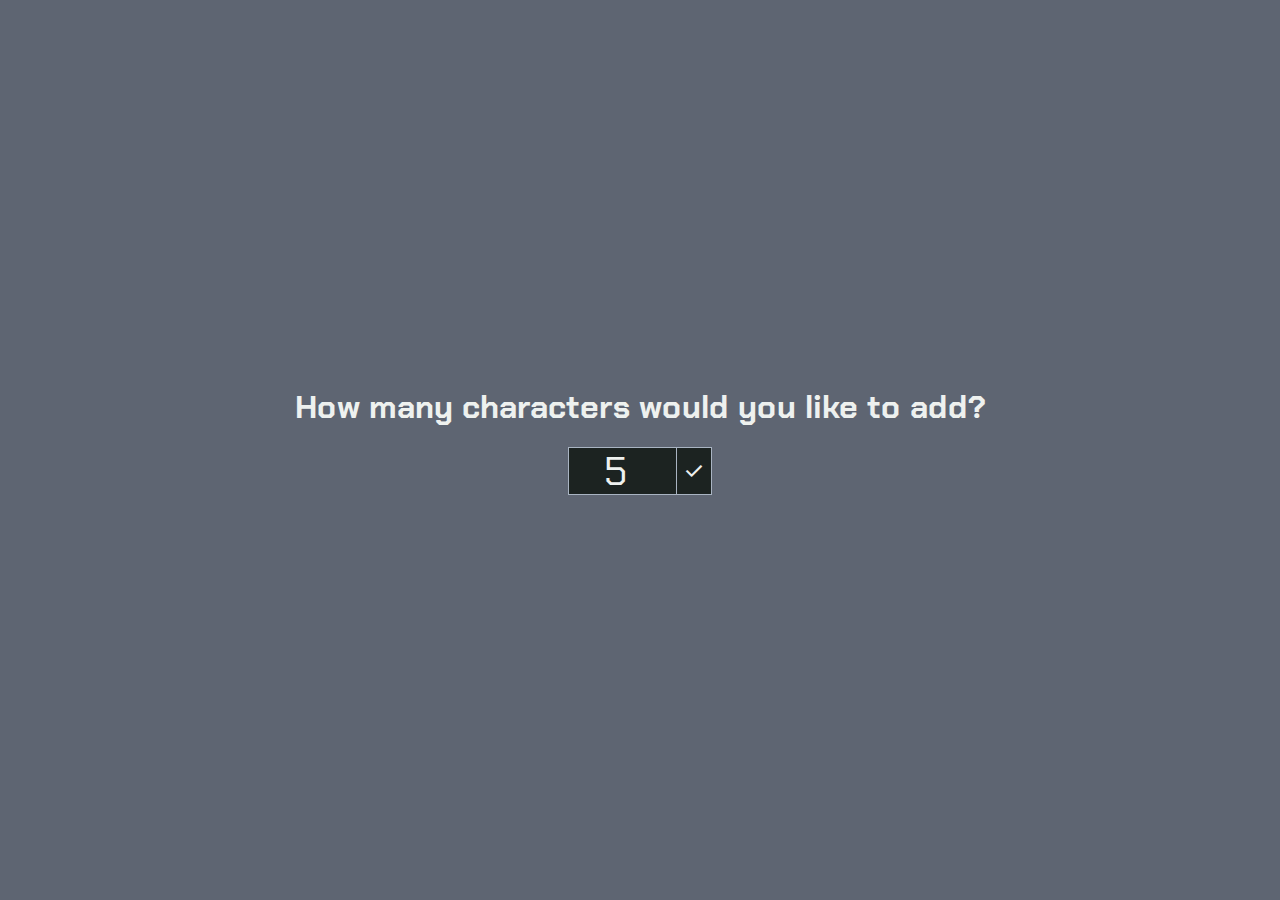
<file: task2/index.html>
<!DOCTYPE html>
<html lang="en">
  <head>
    <meta charset="UTF-8" />
    <meta http-equiv="X-UA-Compatible" content="IE=edge" />
    <meta name="viewport" content="width=device-width, initial-scale=1.0" />
    <title>Palindrome Checker for DevLab 2023 Homework 3</title>
    <script src="script.js" async defer></script>
    <link rel="stylesheet" href="style.css" />
    <link
      rel="stylesheet"
      href="https://fonts.googleapis.com/css2?family=Material+Symbols+Outlined:opsz,wght,FILL,GRAD@48,400,0,0"
    />
    <link rel="preconnect" href="https://fonts.googleapis.com" />
    <link rel="preconnect" href="https://fonts.gstatic.com" crossorigin />
    <link
      href="https://fonts.googleapis.com/css2?family=Chakra+Petch:wght@300&display=swap"
      rel="stylesheet"
    />
  </head>
  <body>
    <div id="input-container">
      <h1>How many characters would you like to add?</h1>
      <div id="input-div">
        <input
          type="number"
          min="1"
          max="15"
          value="5"
          id="num-of-chars"
          required
        />
        <button id="confirm-chars-btn">
          <span class="material-symbols-outlined"> check </span>
        </button>
      </div>
    </div>
    <div id="box-container">
      <div id="box-div"></div>
      <div id="button-div">
        <button id="add-chars-btn">
          <span class="material-symbols-outlined"> add </span>
        </button>
      </div>

      <div id="status-div">Type something</div>
    </div>
  </body>
</html>
</file>
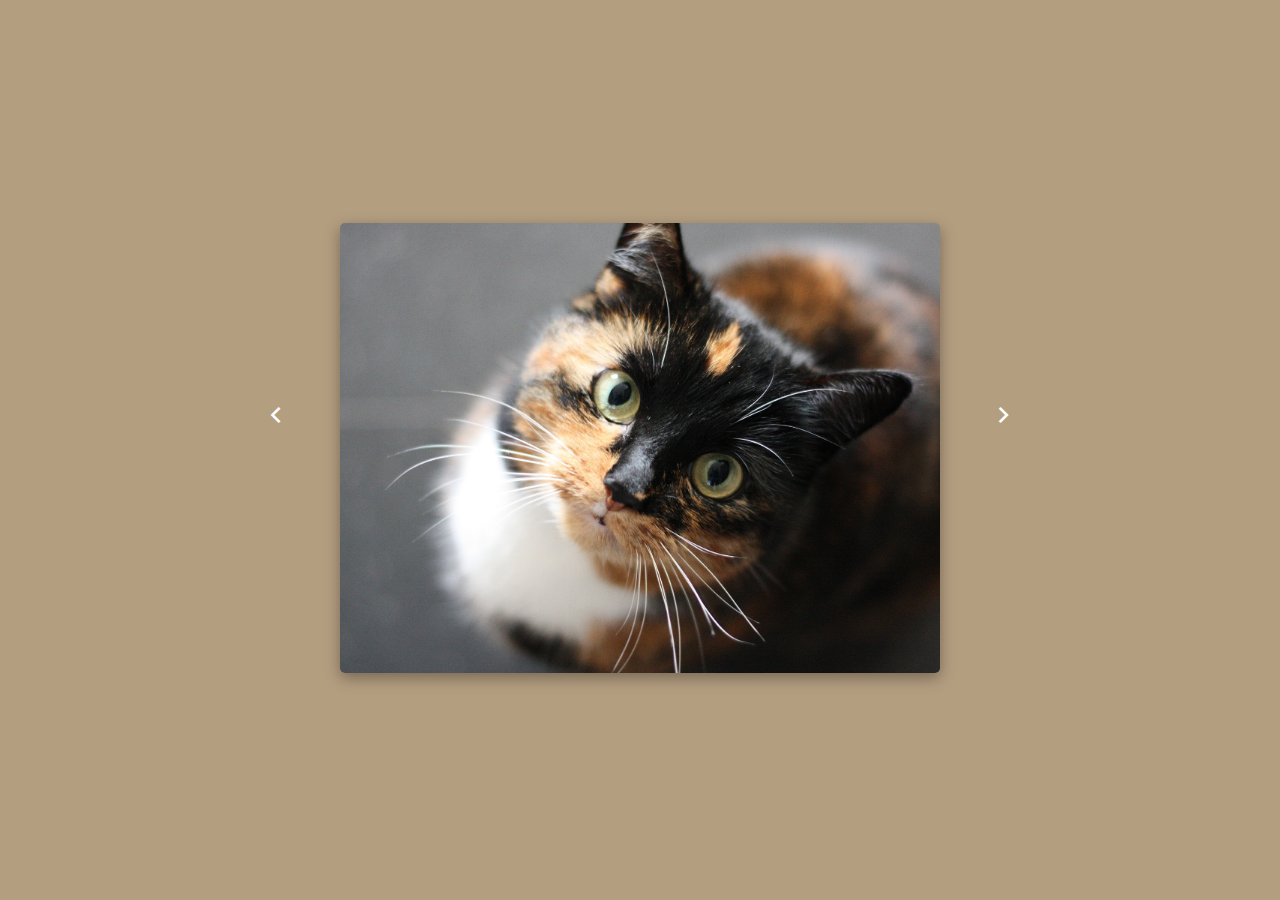
<file: task3/index.html>
<!DOCTYPE html>
<html lang="en">
  <head>
    <meta charset="UTF-8" />
    <meta http-equiv="X-UA-Compatible" content="IE=edge" />
    <meta name="viewport" content="width=device-width, initial-scale=1.0" />
    <title>Image Slide for DevLab 2023 Homework 3</title>

    <link
      rel="stylesheet"
      href="https://fonts.googleapis.com/css2?family=Material+Symbols+Outlined:opsz,wght,FILL,GRAD@48,400,0,0"
    />
    <script src="slider.js" async defer></script>
    <link rel="stylesheet" href="style.css" />
  </head>
  <body>
    <div id="slider-container">
      <div class="img-container">
        <span class="material-symbols-outlined close"> close </span>
        <img class="slider-img show" src="assets/1.png" alt="A cute cat." />
        <img
          class="slider-img hide"
          src="assets/2.png"
          alt="Aaaand a cute kitten."
        />
        <img
          class="slider-img hide"
          src="assets/3.png"
          alt="Oh! More cute cats."
        />
        <img
          class="slider-img hide"
          src="assets/4.png"
          alt="It's all cute cats from here."
        />
        <img
          class="slider-img hide"
          src="assets/5.png"
          alt="And here comes another cute cat"
        />
      </div>
      <span class="material-symbols-outlined next"> chevron_right </span
      ><span class="material-symbols-outlined previous"> chevron_left </span>
    </div>
  </body>
</html>
</file>
<file: task2/style.css>
:root {
  --text-color: #eef1ef;
  --input-background-color: #1c2321;
  --input-border-color: #a9b4c2;
}

* {
  box-sizing: border-box;
  padding: 0;
  margin: 0;
  font-family: "Chakra Petch", sans-serif;
}

#input-container {
  display: flex;
  flex-direction: column;
  text-align: center;
}
#box-container {
  display: none;
  gap: 0.7rem;
  flex-wrap: wrap;
  align-content: center;
}

#input-container,
#box-container {
  background-color: #5e6572;
  color: var(--text-color);
  align-items: center;
  justify-content: center;
  height: 100vh;
  width: 100vw;
}

#input-div {
  height: 3rem;
  margin: 1.2rem;
  display: flex;
  justify-content: center;
  border: 1px solid var(--input-border-color);
}

#num-of-chars,
.char-box {
  /* the two elements that ask for input from the user */
  height: 100%;
  font-size: 2.5rem;
  background-color: var(--input-background-color);
  color: var(--text-color);
  border: none;
  text-align: center;
}

.char-box {
  width: 3rem;
  border: 1px solid var(--input-border-color);
  height: 3rem;
}

#confirm-chars-btn,
#add-chars-btn {
  /* these are the two button elements that use google icons */
  height: 100%;
  background-color: var(--input-background-color);
  border: none;
  border-left: 1px solid var(--input-border-color);
}

#add-chars-btn {
  border: 1px solid var(--input-border-color);
  height: 3rem;
}

#confirm-chars-btn span,
#add-chars-btn span {
  /* these are the actual google icons inside the button elements */
  background-color: var(--input-background-color);
  color: var(--text-color);
  padding: 0.3rem;
}

#status-div {
  /* this is where status messages are displayed */
  height: 1.5rem;
  font-weight: bold;
  width: 100%;
  text-align: center;
}

#box-div,
#button-div {
  /* box-div contains all the char-box elements which will be created, and button div conntains the add-chars-button, both are child elements of box-container */

  display: flex;
  justify-content: center;
  gap: 0.7rem;
}

#box-div {
  flex-wrap: wrap;
}

#box-div > div {
  /* inside box-div we create additional div elements which will contain 1 char-box and 1 remove-chars-btn element each. */
  position: relative;
}

.remove-chars-btn {
  z-index: 3;
  line-height: 1.3rem;
  height: 1.5rem;
  width: 1.5rem;
  position: absolute;
  top: -10px;
  right: -7px;
  font-weight: bold;
  font-size: 1rem;
  border-radius: 50%;
  background-color: var(--text-color);
  color: var(--input-background-color);
  text-align: center;
  opacity: 0.7;
  display: none;
}

.hover-remove-button:hover + .remove-chars-btn,
.remove-chars-btn:hover {
  display: block;
  cursor: pointer;
}
</file>
<file: task3/style.css>
* {
  box-sizing: border-box;
  margin: 0;
  padding: 0;
}

body {
  background-color: rgb(180, 158, 128);
  display: flex;
  overflow: hidden;
  height: 100vh;
  align-items: center;
  justify-content: center;
}

#slider-container {
  position: relative;
}

img {
  border-radius: 5px;
  box-shadow: rgba(0, 0, 0, 0.35) 0px 5px 15px;
  height: 50vh;
}

.img-container {
  height: 100%;
  padding: 3rem;
  margin: auto;
}

.hide {
  display: none;
}

.show {
  display: inline-block;
}

.next,
.previous,
.close {
  position: absolute;
  cursor: pointer;
  color: white;
}

.next,
.previous {
  top: 14rem;
  font-size: 2rem;
}

.next:hover,
.previous:hover,
.close:hover {
  opacity: 0.7;
  transform: scale(1.5);
}

.next {
  right: -2rem;
}

.previous {
  left: -2rem;
}

.close {
  top: 0;
  right: 0;
  display: none;
}

/* For max view */

.max-img {
  width: max-content;
  height: 90vh;
}

.max-btn {
  top: 22rem;
  font-size: 4rem;
}

.max-btn.previous {
  left: -5rem;
}

.max-btn.next {
  right: -5rem;
}

.max-close {
  display: inline;
  font-size: 2rem;
}

.max-container {
  padding: 0;
}
</file>
